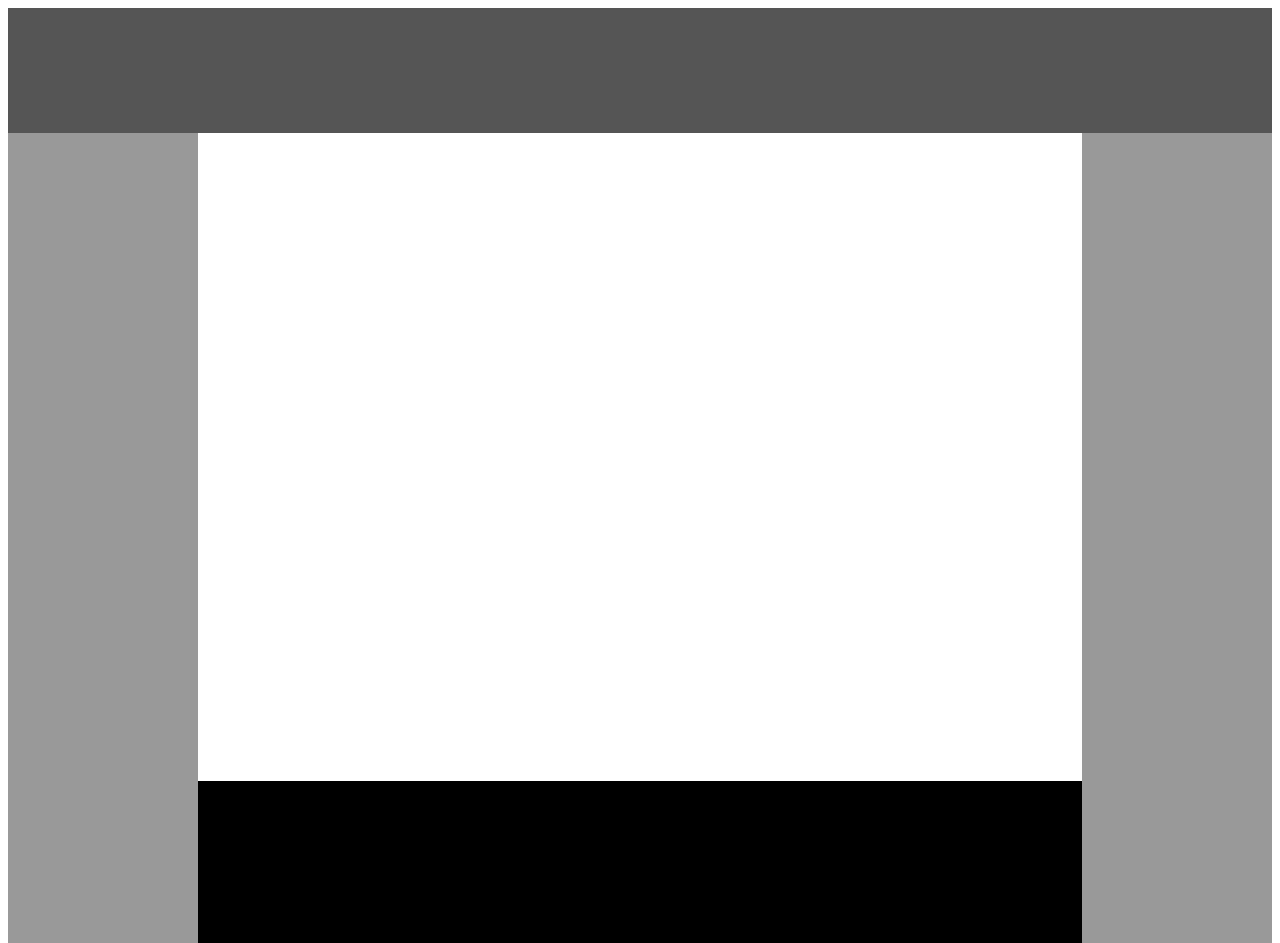
<file: first/index.html>
<!-- Put your HTML HERE, make sure to connect your index.css sheet -->
<!DOCTYPE html>
<html lang="en">
<head>
    <meta charset="UTF-8">
    <meta name="viewport" content="width=device-width, initial-scale=1.0">
    <meta http-equiv="X-UA-Compatible" content="ie=edge">

    <title>HTML Day 1 - Project - #1</title>

     <link rel="stylesheet" href="index.css">
</head>
<body>
    <header class="main-header"></header>

    <div class="box"></div>
    <div class="box" id="middle_box">
        <div class="main"></div>
        <footer></footer>
    </div>
     <div class="box"></div> 
    
    
</body>
</html>
</file>
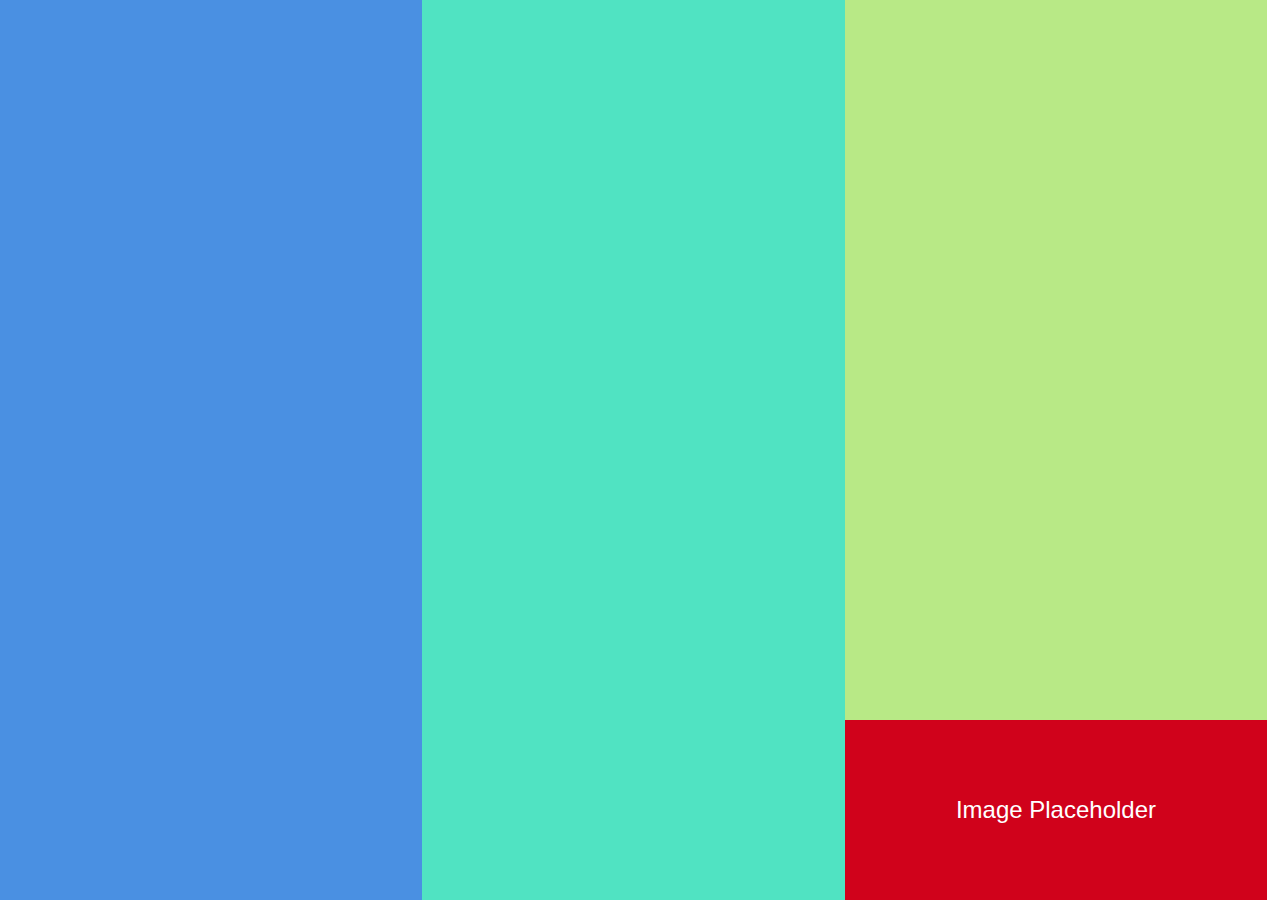
<file: second/index.html>
<!-- Put your HTML HERE, make sure to connect your index.css sheet -->
<!DOCTYPE html>
<html lang="en">
<head>
    <meta charset="UTF-8">
    <meta name="viewport" content="width=device-width, initial-scale=1.0">
    <meta http-equiv="X-UA-Compatible" content="ie=edge">
    <title>HTML DAY ONE - Project - #2</title>
    <link rel="stylesheet" href="index.css">
</head>
<body>
        <div class="column first"></div><div class="column second"></div><div class="column third">
            <div class="placeholder"><p>Image Placeholder</p></div>
        </div>
</body>
</html>
</file>
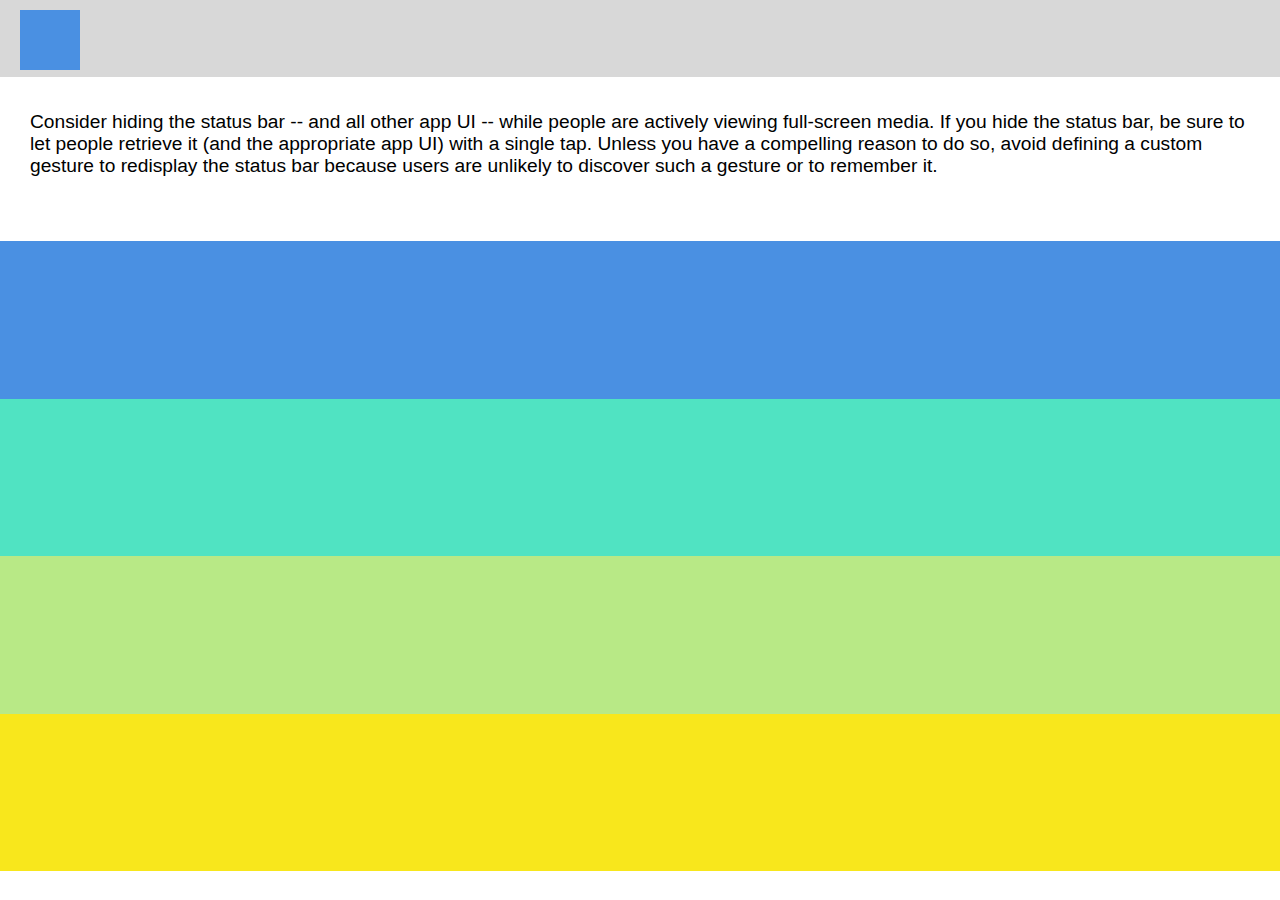
<file: third/index.html>
<!-- Put your HTML HERE, make sure to connect your index.css sheet -->
<!DOCTYPE html>
<html lang="en">
<head>
    <meta charset="UTF-8">
    <meta name="viewport" content="width=device-width, initial-scale=1.0">
    <meta http-equiv="X-UA-Compatible" content="ie=edge">
    <title>DAY ONE HTML - Project - #3</title>
    <link rel="stylesheet" href="index.css">
</head>
<body>
<header>
    <div class="logobox"></div>
</header>
    <div class="row first"><p>Consider hiding the status bar -- and all other app UI -- while people are actively viewing full-screen media. If you hide the status bar, be sure to let people retrieve it (and the appropriate app UI) with a single tap. Unless you have a compelling reason to do so, avoid defining a custom gesture to redisplay the status bar because users are unlikely to discover such a gesture or to remember it.</p></div>
    <div class="container">
    <div class="row second"></div>
    <div class="row third"></div>
    <div class="row fourth"></div>
    <div class="row fifth"></div>
</div>
</body>
</html>
</file>
<file: first/index.css>
.main-header {
    height: 125px;
    width: 100%;
    background: #555;
    margin-top: 0px;
}

.box {
    height: 90vh;
    width: 15%;
    background: #999;
    float: left;
}

/* .box:nth-child(3) {
    width: 50%;
    background: #fff;
} */

#middle_box {
    width: 70%;
    background: #000;
}

.main {
    height: 80%;
    background: #fff;
}

footer {
    background: #000;
}
</file>
<file: second/index.css>
html {
    box-sizing: border-box;
} 

*, *:before, *:after {
    box-sizing: inherit;
}

body {
    margin: 0px;
}

.column {
    width: 33%;
    height: 100vh;
    margin: 0px;
    display: inline-block; 
}

.first {
    background: #4A90E2;
    display: inline-block;
}

.second {
    background: #50E3C2;
    display: inline-block;
}

.third {
    background: #B8E986;
    display: inline-block;
}
 
.placeholder {
    background: #D0021B;
    float: right;
    display: block;
    width: 100%;
    height: 20vh;
    margin-top: 80vh;
}

.placeholder p {
    margin: auto;
    font-size: 1.5em;
    font-family: Arial, Helvetica, sans-serif;
    color: #ffffff;
    float: center;
    line-height: 20vh;
    text-align: center; 
}
</file>
<file: third/index.css>
html {
    box-sizing: border-box;
} 

*, *:before, *:after {
    box-sizing: inherit;
}

body {
    margin: 0px;
}

header {
    background: #D8D8D8;
    height: 77px;
    width: 100%;
}

.logobox {
    background: #4a90e2;
    width: 60px;
    height: 60px;
    float: left;
    margin-left: 20px;
    margin-top: 10px;
} 

.container {
    height: 70vh;
}

.row {
    width: 100%;
    margin: 0px;
    display: block; 
}

.first {
    background: #ffffff; 
    display: block;
}

.first p {
    padding: 15px 30px 45px 30px;
    font-family: Helvetica, Arial, sans-serif;
    font-size: 1.2em;

}
.second {
    background: #4A90E2;
    display: block;
    height: 25%;

}

.third {
    background: #50E3C2;
    display: block;
    height: 25%;

}

.fourth {
    background: #B8E986;
    display: block;
    height: 25%;

}

.fifth {
    background: #F8E71C;
    display: block;
    height: 25%;
}

.placeholder {
    background: #D0021B;
    float: right;
    display: block;
    width: 100%;
    height: 20vh;
    margin-top: 80vh;
}
</file>
